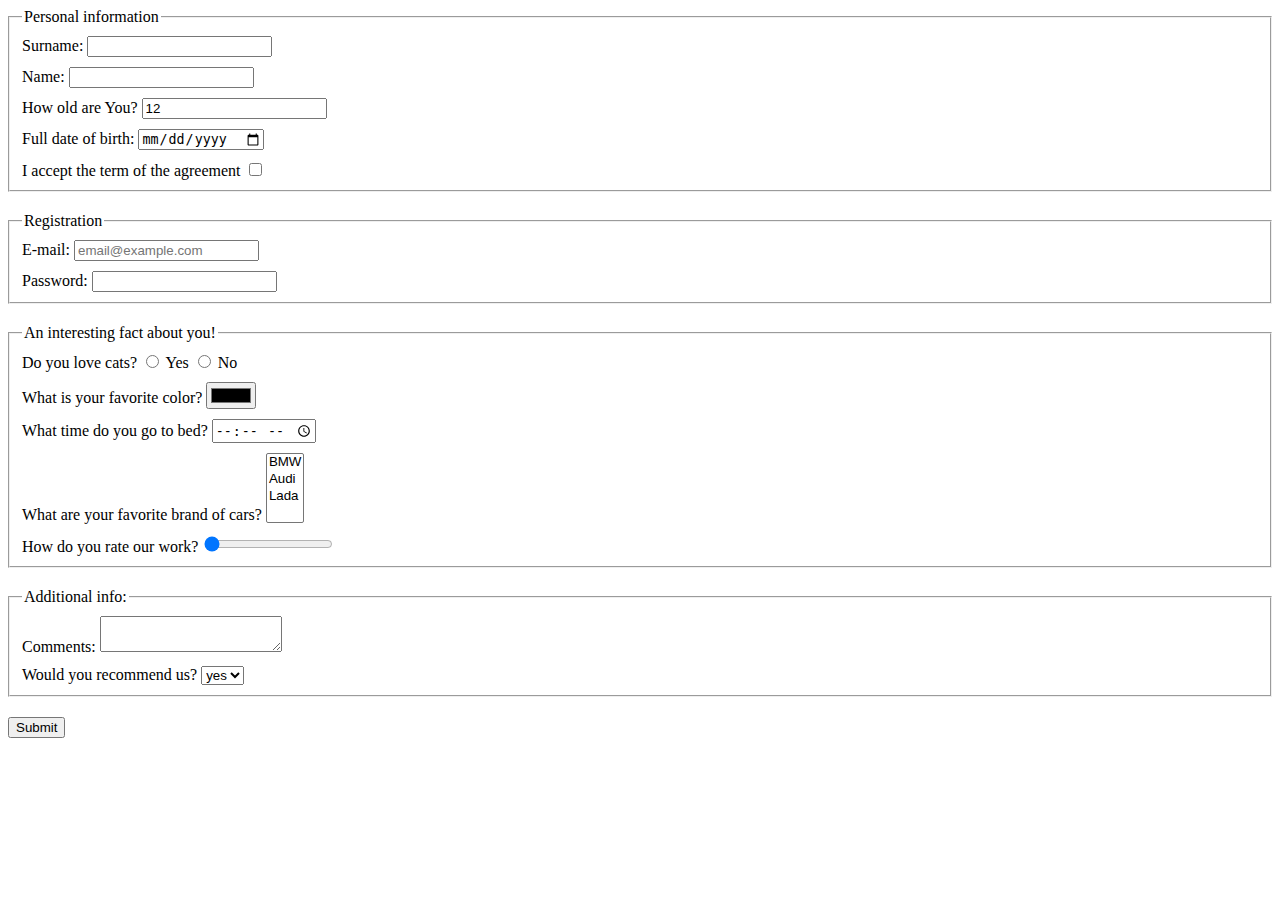
<file: index.html>
<!doctype html><html lang="en"><head><meta charset="UTF-8"><meta name="viewport" content="width=device-width, user-scalable=no, initial-scale=1.0, maximum-scale=1.0, minimum-scale=1.0"><meta http-equiv="X-UA-Compatible" content="ie=edge"><title>HTML Form</title><link rel="stylesheet" href="style.86bdfe54.css"></head><body> <form action="" onsubmit="onSubmit()"> <fieldset class="block"> <legend> Personal information </legend> <label class="form-item" for="surname"> Surname: <input type="text" name="surname" id="surname"> </label> <label class="form-item" for="name"> Name: <input type="text" name="name" id="name"> </label> <label class="form-item" for="age"> How old are You? <input type="number" id="age" value="12" max="100"> </label> <label class="form-item" for="date-of-birth"> Full date of birth: <input type="date" name="date-of-birth" id="date-of-birth"> </label> <label class="form-item" for="terms"> I accept the term of the agreement <input type="checkbox" name="terms" id="terms"> </label> </fieldset> <fieldset class="block"> <legend> Registration </legend> <label class="form-item" for="email"> E-mail: <input type="email" id="email" placeholder="email@example.com" required> </label> <label class="form-item" for="password"> Password: <input type="password" id="password" maxlength="10" minlength="8" required> </label> </fieldset> <fieldset class="block"> <legend> An interesting fact about you! </legend> <div class="form-item"> Do you love cats? <label for="cats-yes"> <input type="radio" name="cats" id="cats-yes"> Yes </label> <label for="cats-no"> <input type="radio" name="cats" id="cats-no"> No </label> </div> <label class="form-item" for="color"> What is your favorite color? <input type="color" name="color" id="color" value="#000"> </label> <label class="form-item" for="time-to-bed"> What time do you go to bed? <input type="time" id="time-to-bed"> </label> <label class="form-item" for="fav-car"> What are your favorite brand of cars? <select name="fav-car" id="fav-car" multiple> <option value="bmw">BMW</option> <option value="audi">Audi</option> <option value="lada">Lada</option> </select> </label> <label class="form-item" for="work-rate"> How do you rate our work? <input type="range" min="0" max="10" value="0" id="work-rate"> </label> </fieldset> <fieldset class="block"> <legend> Additional info: </legend> <label class="form-item" for="comments"> Comments: <textarea name="comments" id="comments">
          </textarea> </label> <label class="form-item" for="recommend"> Would you recommend us? <select name="recommend" id="recommend"> <option value="yes" selected>yes</option> <option value="no">no</option> </select> </label> </fieldset> <button type="submit">Submit</button> </form> <script type="text/javascript" src="main.e97352c4.js"></script> </body></html>
</file>
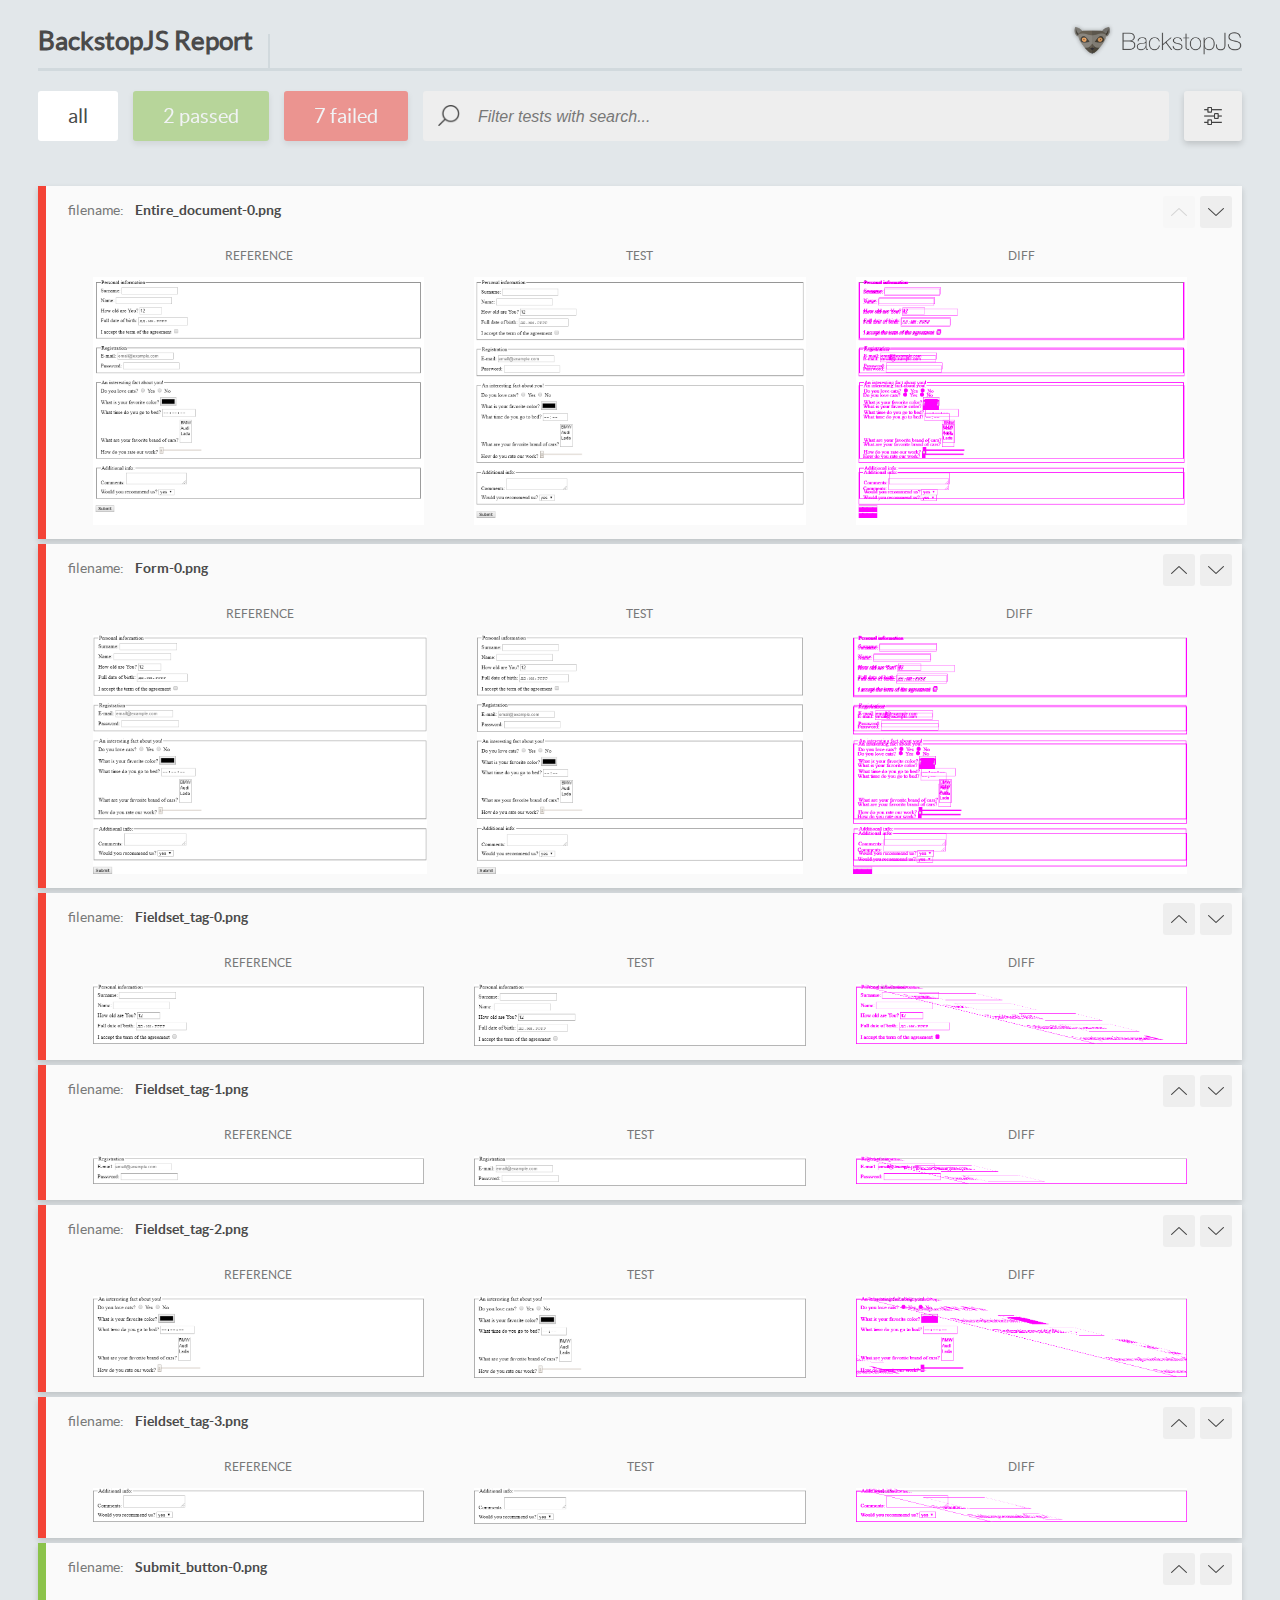
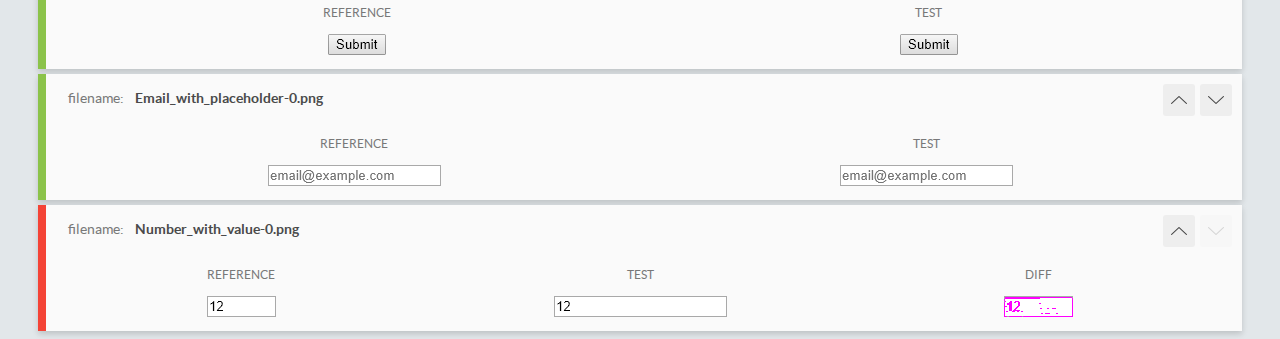
<file: report/html_report/index.html>
<!DOCTYPE html>
<html>
  <head>
    <meta charset="utf-8">
    <title>BackstopJS Report</title>

    <style>
      @font-face {
          font-family: 'latoregular';
          src: url('./assets/fonts/lato-regular-webfont.woff2') format('woff2'),
              url('./assets/fonts/lato-regular-webfont.woff') format('woff');
          font-weight: 400;
          font-style: normal;
      }
      @font-face {
          font-family: 'latobold';
          src: url('./assets/fonts/lato-bold-webfont.woff2') format('woff2'),
              url('./assets/fonts/lato-bold-webfont.woff') format('woff');
          font-weight: 700;
          font-style: normal;
      }

      .ReactModal__Body--open {
          overflow: hidden;
      }
      .ReactModal__Body--open .header {
        display: none;
      }

    </style>
  </head>
  <body style="background-color: #E2E7EA">
    <div id="root">

    </div>
    <script type="text/javascript">
      function report (report) { // eslint-disable-line no-unused-vars
        window.tests = report;
      }
    </script>
    <script type="text/javascript" src="config.js"></script>
    <script type="text/javascript" src="index_bundle.js"></script>
  </body>
</html>
</file>
<file: style.86bdfe54.css>
.form-item{display:block;margin:10px 0}.block{margin:0 0 20px;padding-top:0;padding-bottom:0}
/*# sourceMappingURL=style.86bdfe54.css.map */
</file>
